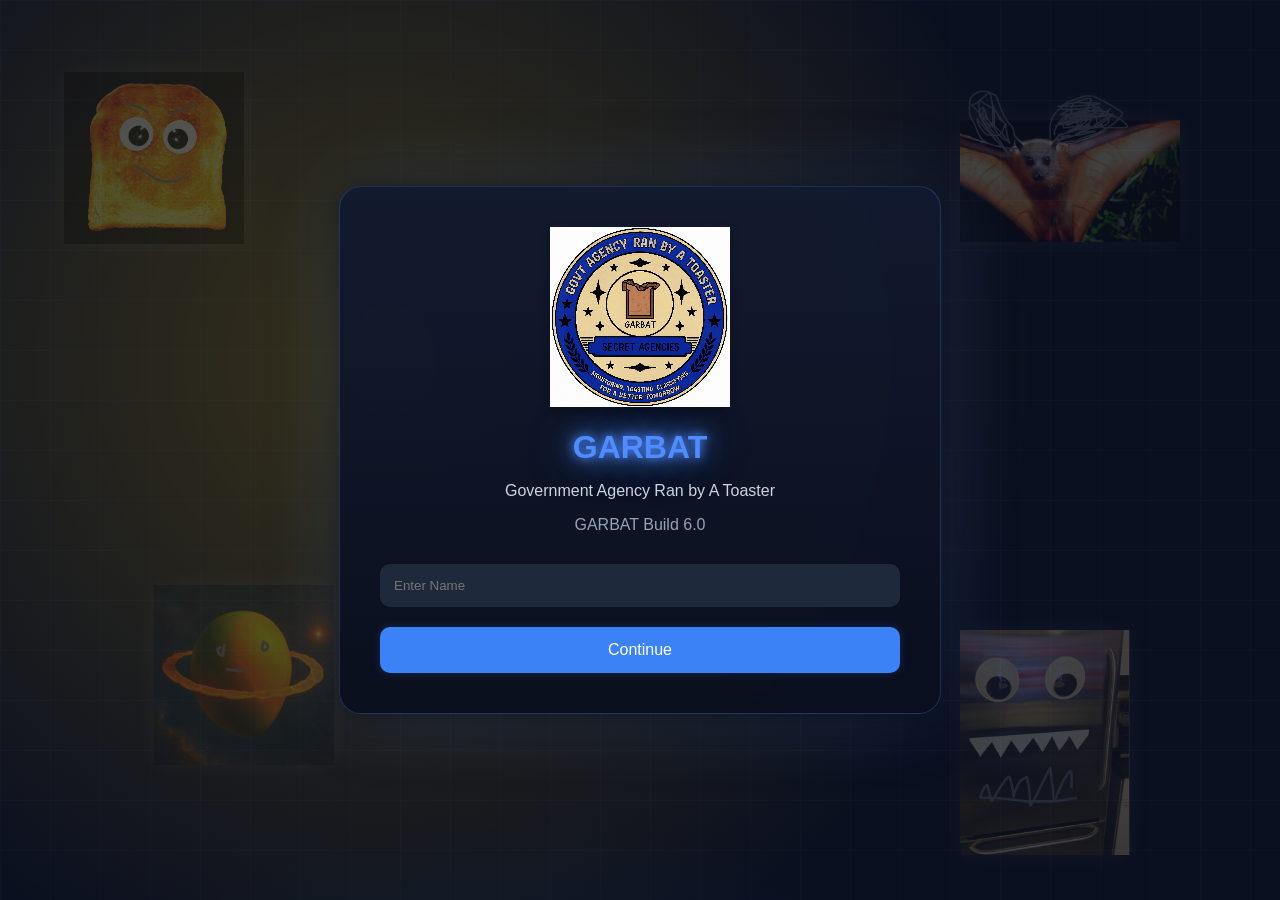
<file: index.html>
<!DOCTYPE html>
<html lang="en">

<head>

<meta charset="UTF-8">

<meta name="viewport"
content="width=device-width, initial-scale=1.0">

<title>GARBAT</title>

<link
rel="icon"
href="GARBAT.png">

<link rel="stylesheet"
href="style.css">

</head>

<body>
    
<audio id="bgm" loop>
    <source src="garbat_theme.mp3" type="audio/mpeg">
</audio>
<!-- CONTROL FRUIT DOMAIN -->

<div class="floating-species">

    <img
    src="bred.png"
    class="species bred"
    alt="BRED">

    <img
    src="Quantum Mango.png"
    class="species mango"
    alt="Quantum Mango">

    <img
    src="earbat.png"
    class="species bat"
    alt="Earbat">

    <img
    src="Refrigerator.png"
    class="species fridge"
    alt="Refrigerator">

</div>

<!-- MAIN CONTENT -->

<div class="container">

    <div class="card">
<img
src="GARBAT.png"
class="logo">
        <h1>GARBAT</h1>

    <p class="subtitle">
    Government Agency Ran by A Toaster
</p>

  <p class="version">
    GARBAT Build 6.0
</p>

 <input
type="text"
placeholder="Enter Name"
onkeydown="
if(event.key==='Enter'){
continueAssessment();
}
">

        <button
        onclick="continueAssessment()">

            Continue

        </button>

    </div>

</div>

<script src="https://html2canvas.hertzen.com/dist/html2canvas.min.js"></script>

<script src="script.js"></script>

</body>

</html>
</file>
<file: style.css>
body{

    margin:0;

    min-height:100vh;

    overflow:hidden;

    font-family:Arial,sans-serif;

    color:white;

    background:

    radial-gradient(
    circle at 15% 20%,
    rgba(255,200,0,0.12),
    transparent 25%
    ),

    radial-gradient(
    circle at 80% 15%,
    rgba(180,0,255,0.12),
    transparent 25%
    ),

    radial-gradient(
    circle at 20% 80%,
    rgba(0,150,255,0.12),
    transparent 25%
    ),

    radial-gradient(
    circle at 80% 80%,
    rgba(0,255,255,0.12),
    transparent 25%
    ),

    #0b1020;
}

/* FLOATING SPECIES */

.floating-species{

    position:fixed;

    inset:0;

    overflow:hidden;

    pointer-events:none;

    z-index:1;

}

.species{

    position:absolute;

    opacity:0.14;

    user-select:none;

}

/* BRED */

.bred{

    width:180px;

    top:8%;

    left:5%;

    animation:
    floatBread 32s infinite ease-in-out;

}

/* MANGO */

.mango{

    width:180px;

    top:65%;

    left:12%;

    animation:
    floatMango 38s infinite ease-in-out;

}

/* EARBAT */

.bat{

    width:220px;

    top:10%;

    left:75%;

    animation:
    floatBat 42s infinite ease-in-out;

}

/* FRIDGE */

.fridge{

    width:170px;

    top:70%;

    left:75%;

    animation:
    floatFridge 36s infinite ease-in-out;

}

/* ANIMATIONS */

@keyframes floatBread{

    0%{
        transform:
        translate(0px,0px)
        rotate(0deg);
    }

    25%{
        transform:
        translate(80px,-50px)
        rotate(6deg);
    }

    50%{
        transform:
        translate(-60px,50px)
        rotate(-5deg);
    }

    75%{
        transform:
        translate(50px,90px)
        rotate(4deg);
    }

    100%{
        transform:
        translate(0px,0px)
        rotate(0deg);
    }

}

@keyframes floatMango{

    0%{
        transform:
        translate(0px,0px)
        rotate(0deg);
    }

    25%{
        transform:
        translate(-90px,-60px)
        rotate(-8deg);
    }

    50%{
        transform:
        translate(100px,40px)
        rotate(7deg);
    }

    75%{
        transform:
        translate(-40px,80px)
        rotate(-5deg);
    }

    100%{
        transform:
        translate(0px,0px)
        rotate(0deg);
    }

}

@keyframes floatBat{

    0%{
        transform:
        translate(0px,0px);
    }

    25%{
        transform:
        translate(-120px,40px);
    }

    50%{
        transform:
        translate(50px,100px);
    }

    75%{
        transform:
        translate(-80px,-60px);
    }

    100%{
        transform:
        translate(0px,0px);
    }

}

@keyframes floatFridge{

    0%{
        transform:
        translate(0px,0px)
        rotate(0deg);
    }

    25%{
        transform:
        translate(60px,-100px)
        rotate(3deg);
    }

    50%{
        transform:
        translate(-80px,50px)
        rotate(-3deg);
    }

    75%{
        transform:
        translate(90px,40px)
        rotate(4deg);
    }

    100%{
        transform:
        translate(0px,0px)
        rotate(0deg);
    }

}

/* MAIN CARD */

.container{

    position:relative;

    z-index:10;

    display:flex;

    justify-content:center;

    align-items:center;

    min-height:100vh;

}

.card{

    background:
    rgba(18,26,47,0.92);

    width:520px;

    padding:40px;

    border-radius:22px;

    backdrop-filter:blur(8px);

    box-shadow:

    0 0 30px rgba(0,0,0,0.4),

    0 0 60px rgba(79,140,255,0.12);

}

h1{

    text-align:center;

    color:#4f8cff;

    margin-bottom:10px;

}

.subtitle{

    text-align:center;

    color:#cbd5e1;

}

.version{

    text-align:center;

    color:#94a3b8;

    margin-bottom:30px;

}

input{

    width:100%;

    padding:14px;

    border:none;

    border-radius:10px;

    background:#1e293b;

    color:white;

    margin-bottom:20px;

    box-sizing:border-box;

}

button{

    width:100%;

    padding:14px;

    border:none;

    border-radius:10px;

    background:#3b82f6;

    color:white;

    cursor:pointer;

    font-size:16px;

    transition:0.25s;

}

button:hover{

    background:#2563eb;

    transform:scale(1.02);

}

.progress-bar{

    width:100%;

    height:12px;

    background:#1e293b;

    border-radius:20px;

}

.progress-fill{

    height:100%;

    background:#3b82f6;

    border-radius:20px;

    transition:0.4s;

}
/* =========================
   GARBAT CONTROL FRUIT DOMAIN
   ========================= */

body{

    background:
    radial-gradient(
    circle at 15% 20%,
    rgba(255,200,0,0.18),
    transparent 25%
    ),

    radial-gradient(
    circle at 80% 15%,
    rgba(180,0,255,0.18),
    transparent 25%
    ),

    radial-gradient(
    circle at 20% 80%,
    rgba(0,150,255,0.18),
    transparent 25%
    ),

    radial-gradient(
    circle at 80% 80%,
    rgba(0,255,255,0.18),
    transparent 25%
    ),

    #0b1020;

    background-size:200% 200%;

    animation:
    domainShift 25s ease infinite;
}

/* MOVING DOMAIN */

@keyframes domainShift{

    0%{
        background-position:
        0% 50%;
    }

    50%{
        background-position:
        100% 50%;
    }

    100%{
        background-position:
        0% 50%;
    }

}

/* GARBAT GRID */

body::before{

    content:"";

    position:fixed;

    inset:0;

    background-image:

    linear-gradient(
    rgba(79,140,255,.03) 1px,
    transparent 1px
    ),

    linear-gradient(
    90deg,
    rgba(79,140,255,.03) 1px,
    transparent 1px
    );

    background-size:
    50px 50px;

    pointer-events:none;

    z-index:0;
}

/* FLOATING SPECIES GLOW */

.species{

    opacity:0.22;

    filter:
    drop-shadow(
    0 0 12px
    rgba(255,255,255,.18)
    );

}

/* GARBAT CARD */

.card{

    background:

    linear-gradient(
    180deg,
    rgba(18,26,47,.96),
    rgba(10,15,30,.96)
    );

    border:1px solid
    rgba(79,140,255,.25);

    backdrop-filter:
    blur(10px);

    box-shadow:

    0 0 30px
    rgba(0,0,0,.4),

    0 0 80px
    rgba(79,140,255,.18);

    max-height:85vh;

    overflow-y:auto;
}

/* GARBAT TITLE */

h1{

    text-shadow:

    0 0 10px #4f8cff,

    0 0 25px #4f8cff,

    0 0 45px
    rgba(79,140,255,.5);

}

/* BUTTONS */

button{

    box-shadow:

    0 0 10px
    rgba(59,130,246,.2);

}

button:hover{

    box-shadow:

    0 0 18px
    rgba(59,130,246,.45);

}

/* PROGRESS BAR */

.progress-fill{

    box-shadow:

    0 0 15px
    rgba(59,130,246,.7);

}

/* SCROLLBAR */

.card::-webkit-scrollbar{

    width:8px;

}

.card::-webkit-scrollbar-track{

    background:#0b1020;

}

.card::-webkit-scrollbar-thumb{

    background:#4f8cff;

    border-radius:20px;

}
.certificate{

    position:relative;

    background:white;

    color:black;

    padding:40px;

    border:8px solid #caa95c;

    border-radius:12px;

}

.cert-header{

    text-align:center;

}

.cert-species{

    width:180px;

    display:block;

    margin:auto;

}

.cert-rank{

    text-align:center;

    color:#204080;

}

.cert-text{

    text-align:center;

    line-height:1.6;

}

.stats{

    display:grid;

    grid-template-columns:1fr 1fr;

    gap:10px;

    margin-top:20px;

}

.cert-footer{

    display:flex;

    justify-content:space-between;

}
.signature{

    margin-top:10px;

    text-align:center;

}

.stamp{

position:absolute;

right:15px;

bottom:15px;

border:4px solid red;

color:red;

padding:8px 12px;

font-weight:bold;

transform:rotate(-15deg);

font-size:18px;

background:white;

box-shadow:
0 0 15px rgba(255,0,0,.25);

}
.autograph{

    width:220px;

    display:block;

    margin:15px auto;

    opacity:0.95;

}
.logo{

width:180px;

display:block;

margin:auto;

margin-bottom:12px;

image-rendering:pixelated;

filter:
drop-shadow(
0 4px 4px
rgba(0,0,0,0.25)
);

}
.danger-cert{
background:#2a0000;
border:6px solid red;
box-shadow:0 0 30px red;
color:white;
}

.danger-cert .cert-header{
color:#ff4444;
}

.danger-cert .stamp{
background:red;
color:white;
transform:rotate(-10deg);
}

.report-box{

background:white;

color:black;

padding:40px;

border:8px solid #caa95c;

border-radius:12px;

max-width:700px;

margin:auto;

text-align:left;

animation:
reportFade 0.4s ease;

box-shadow:none;

}


.report-box h1{

text-align:center;

margin-bottom:5px;

text-shadow:

0 0 10px #4f8cff,

0 0 20px rgba(79,140,255,.4);

}

.report-box h2{

text-align:center;

margin-bottom:20px;

color:#204080;

letter-spacing:1px;

}
.report-box p,
.report-box li{

color:black;

}

.report-box h3{

margin-top:15px;

margin-bottom:10px;

color:#996600;

border-bottom:

1px solid #d0d0d0;

padding-bottom:5px;

}

.report-box ul{

padding-left:0;

list-style:none;

}
.report-box li{

background:#f5f5f5;

border-left:

4px solid #4f8cff;

padding:12px;

margin-bottom:10px;

border-radius:8px;

color:black;

}
.report-box hr{

margin:18px 0;

border:none;

height:1px;

background:#999;

opacity:1;

}
@keyframes reportFade{

from{

opacity:0;

transform:
translateY(10px);

}

to{

opacity:1;

transform:
translateY(0);

}

}
.threat-low{

color:#4ade80;

font-weight:bold;

}

.threat-moderate{

color:#facc15;

font-weight:bold;

}

.threat-high{

color:#fb923c;

font-weight:bold;

}

.threat-severe{

color:#ef4444;

font-weight:bold;

text-shadow:
0 0 10px rgba(239,68,68,.5);

}

.threat-critical{

color:#ff0000;

font-weight:bold;

text-shadow:
0 0 15px rgba(255,0,0,.8);

}

.threat-unknown{

color:#c084fc;

font-weight:bold;

text-shadow:
0 0 10px rgba(192,132,252,.6);

}
.certificate{

transition:
0.3s ease;

}

.certificate:hover{

transform:
translateY(-3px);

box-shadow:

0 0 20px rgba(0,0,0,.25),

0 0 35px rgba(79,140,255,.15);

}
.secret-classification{

text-align:center;

font-size:22px;

font-weight:bold;

color:#ff4444;

padding:20px;

border:

2px dashed red;

border-radius:12px;

margin:20px 0;

animation:
classifiedPulse 2s infinite;

}
@keyframes classifiedPulse{

0%{

opacity:0.7;

}

50%{

opacity:1;

}

100%{

opacity:0.7;

}

}
button:hover{

background:#2563eb;

transform:scale(1.02);

box-shadow:
0 0 18px rgba(59,130,246,.45);

}
</file>
